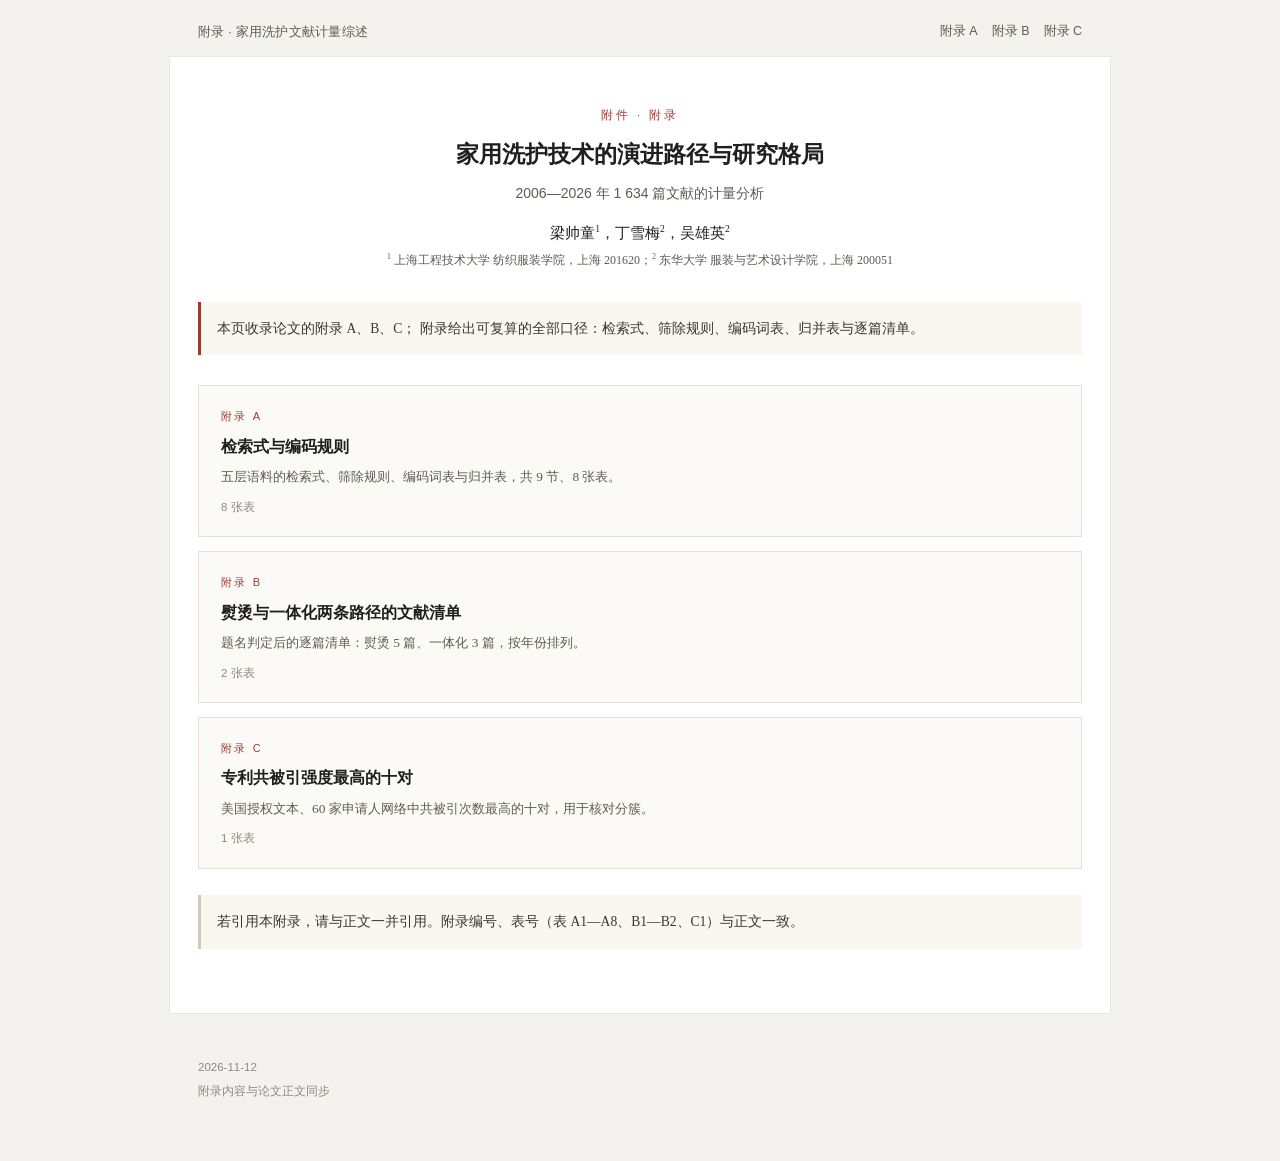
<file: index.html>
<!DOCTYPE html>
<html lang="zh-CN"><head><meta charset="utf-8">
<meta name="viewport" content="width=device-width, initial-scale=1">
<title>附录 · 家用洗护技术的演进路径与研究格局</title>
<meta name="description" content="论文附录：检索式与编码规则、逐篇清单、专利共被引前十对">
<link rel="stylesheet" href="appendix.css">
</head><body>
<header class="top">
  <a class="brand" href="index.html">附录 · 家用洗护文献计量综述</a>
  <nav class="pager"><a class="pg" href="appendix-a.html">附录 A</a><a class="pg" href="appendix-b.html">附录 B</a><a class="pg" href="appendix-c.html">附录 C</a></nav>
</header>
<main>
<p class="kicker">附件 · 附录</p>
<h1>家用洗护技术的演进路径与研究格局</h1>
<p class="sub">2006—2026 年 1 634 篇文献的计量分析</p>
<p class="authors">梁帅童<sup>1</sup>，丁雪梅<sup>2</sup>，吴雄英<sup>2</sup></p>
<p class="affil"><sup>1</sup> 上海工程技术大学 纺织服装学院，上海 201620；<sup>2</sup> 东华大学 服装与艺术设计学院，上海 200051</p>
<p class="lead">本页收录论文的附录 A、B、C；
附录给出可复算的全部口径：检索式、筛除规则、编码词表、归并表与逐篇清单。</p>
<div class="cards">
  <a class="card" href="appendix-a.html">
    <p class="card-tag">附录 A</p>
    <h2>检索式与编码规则</h2>
    <p class="card-d">五层语料的检索式、筛除规则、编码词表与归并表，共 9 节、8 张表。</p>
    <p class="card-m">8 张表</p>
  </a>
  <a class="card" href="appendix-b.html">
    <p class="card-tag">附录 B</p>
    <h2>熨烫与一体化两条路径的文献清单</h2>
    <p class="card-d">题名判定后的逐篇清单：熨烫 5 篇、一体化 3 篇，按年份排列。</p>
    <p class="card-m">2 张表</p>
  </a>
  <a class="card" href="appendix-c.html">
    <p class="card-tag">附录 C</p>
    <h2>专利共被引强度最高的十对</h2>
    <p class="card-d">美国授权文本、60 家申请人网络中共被引次数最高的十对，用于核对分簇。</p>
    <p class="card-m">1 张表</p>
  </a>
</div>
<p class="lead note-lead">若引用本附录，请与正文一并引用。附录编号、表号（表 A1—A8、B1—B2、C1）与正文一致。</p>
</main>
<footer>
  <p>2026-11-12</p>
  <p>附录内容与论文正文同步</p>
</footer>
</body></html>
</file>
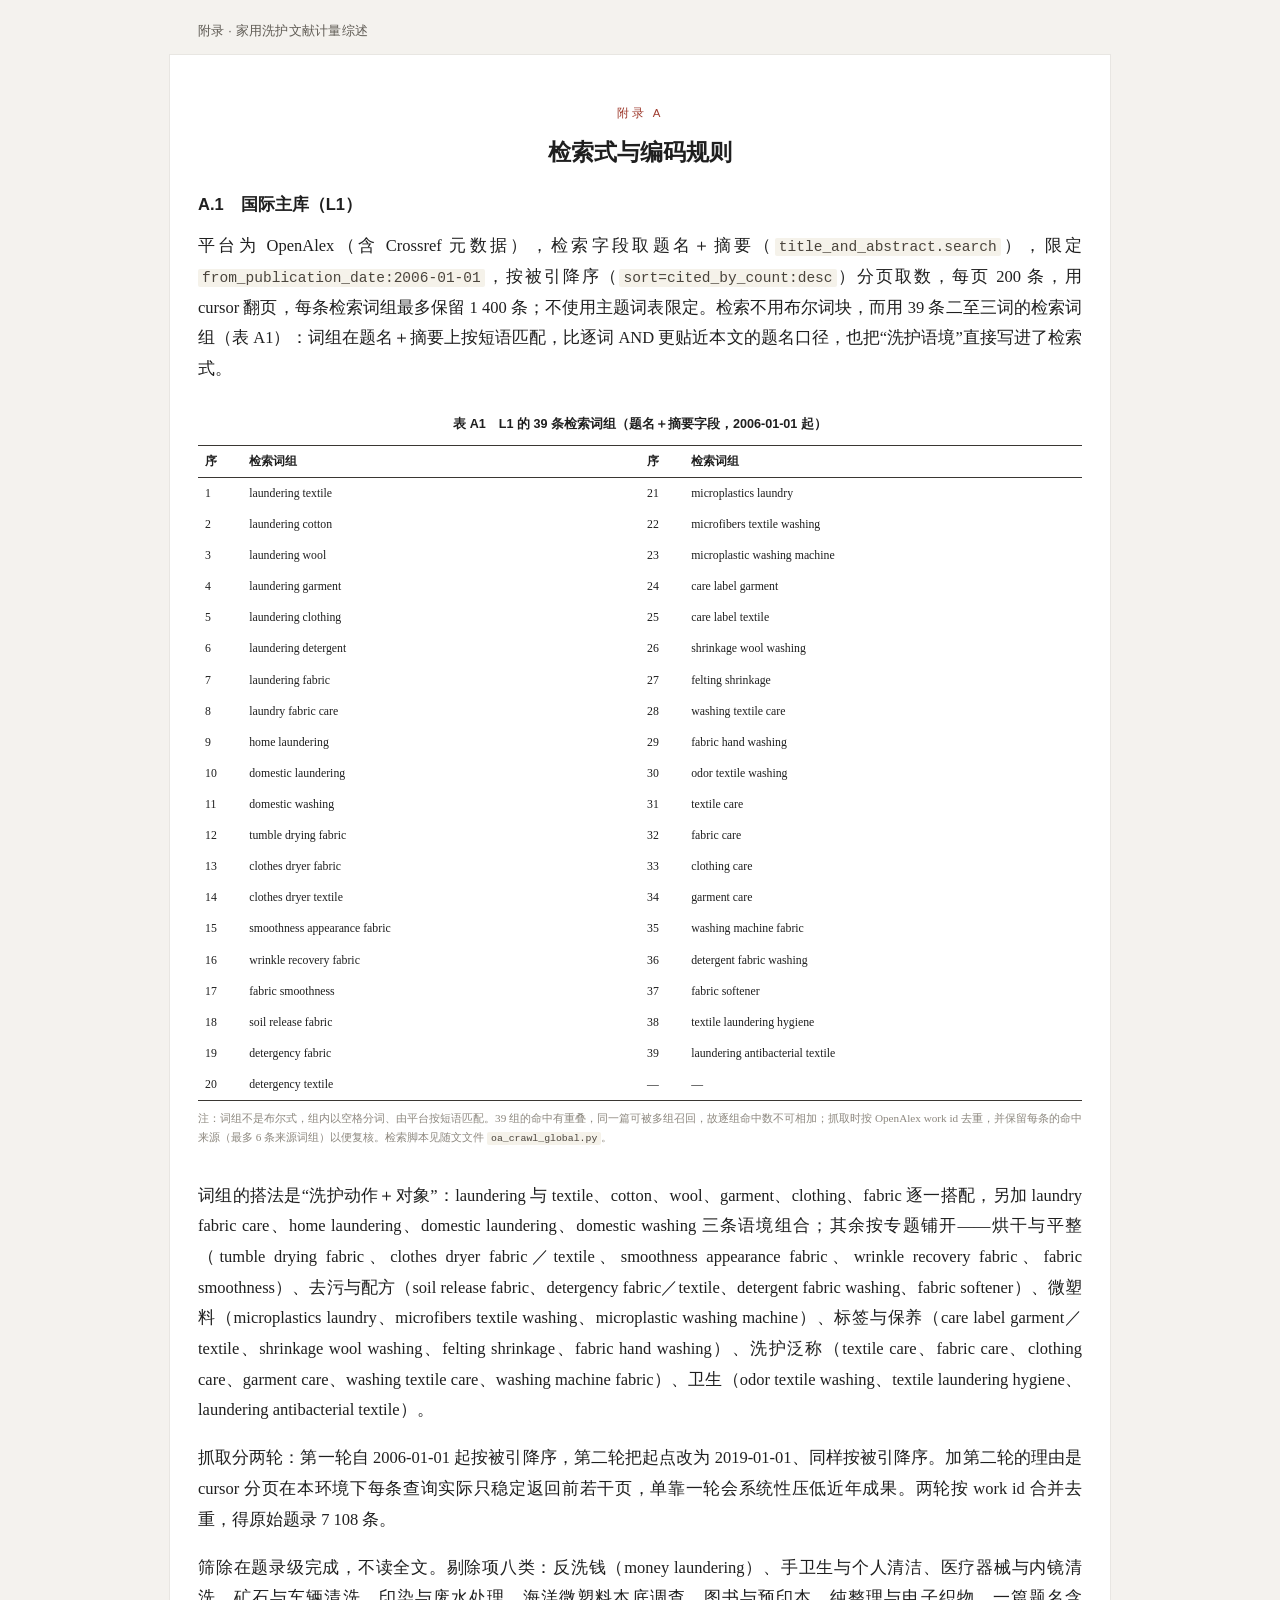
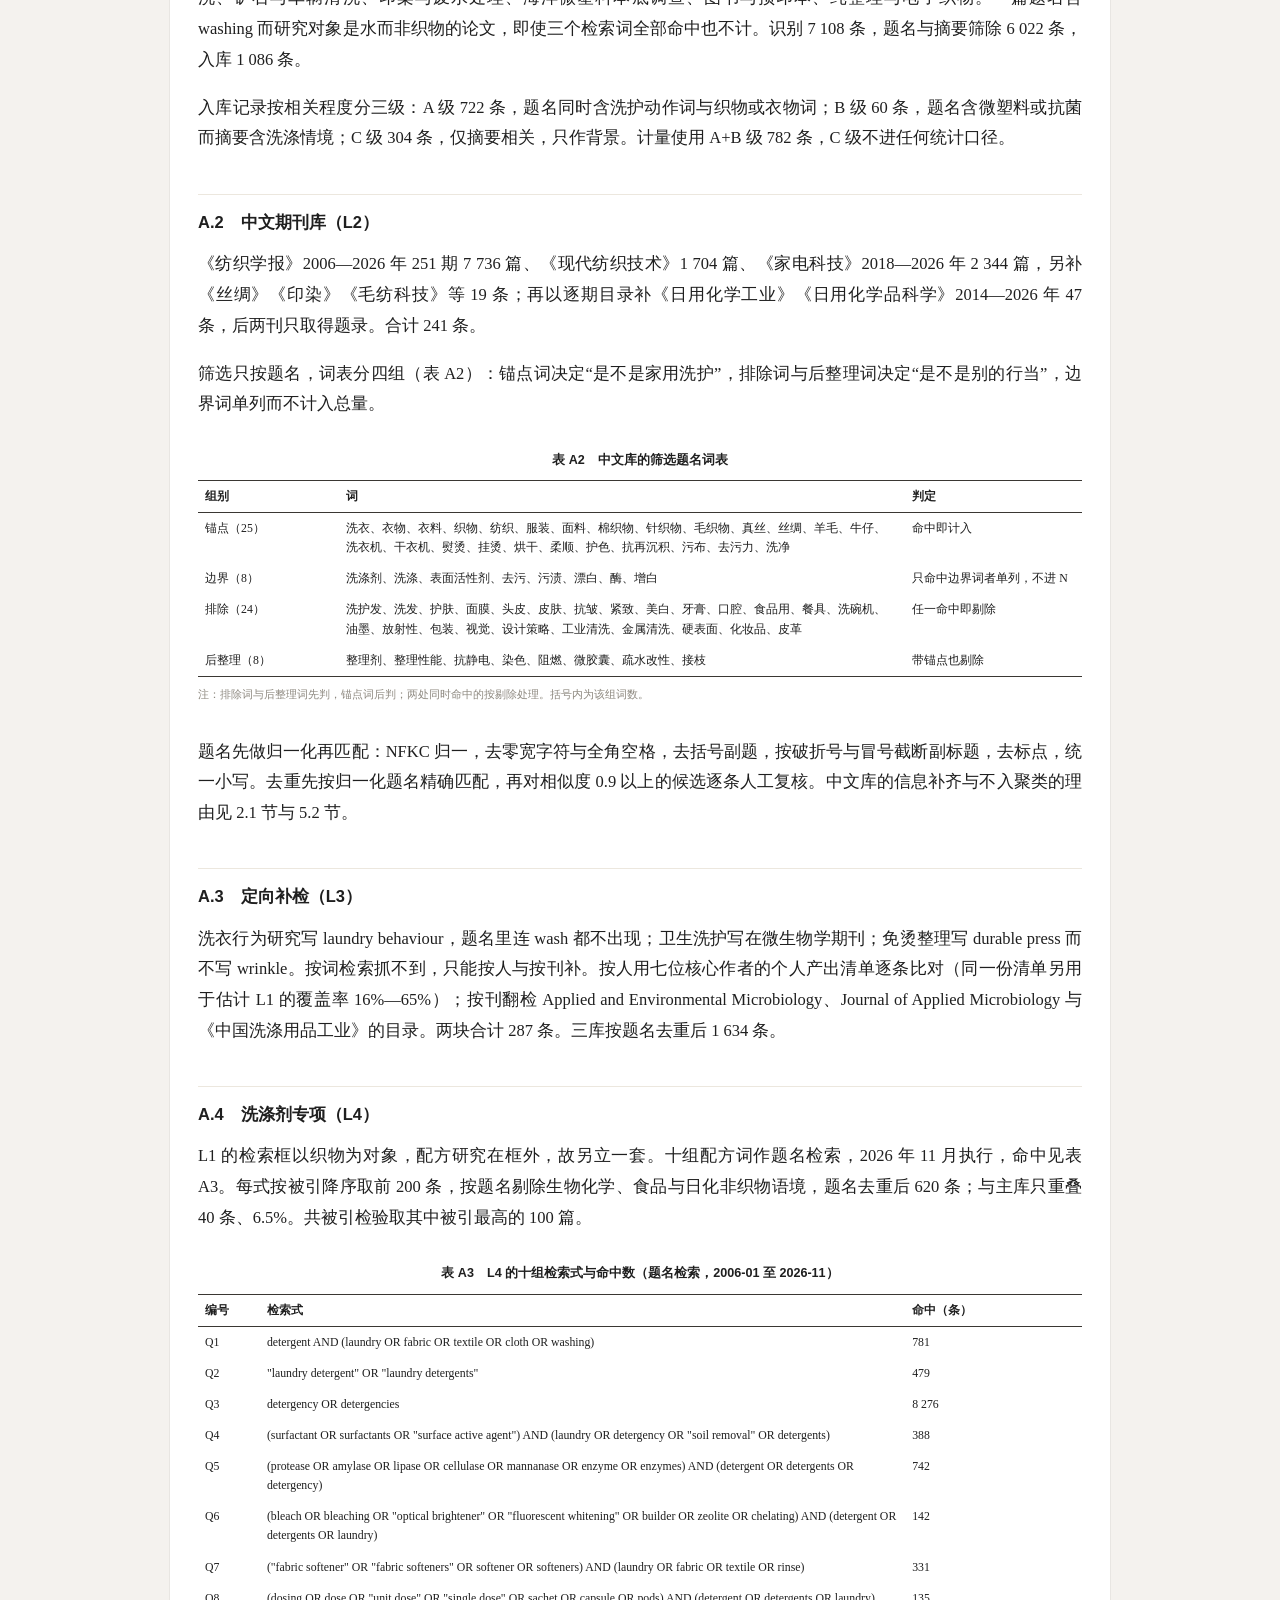
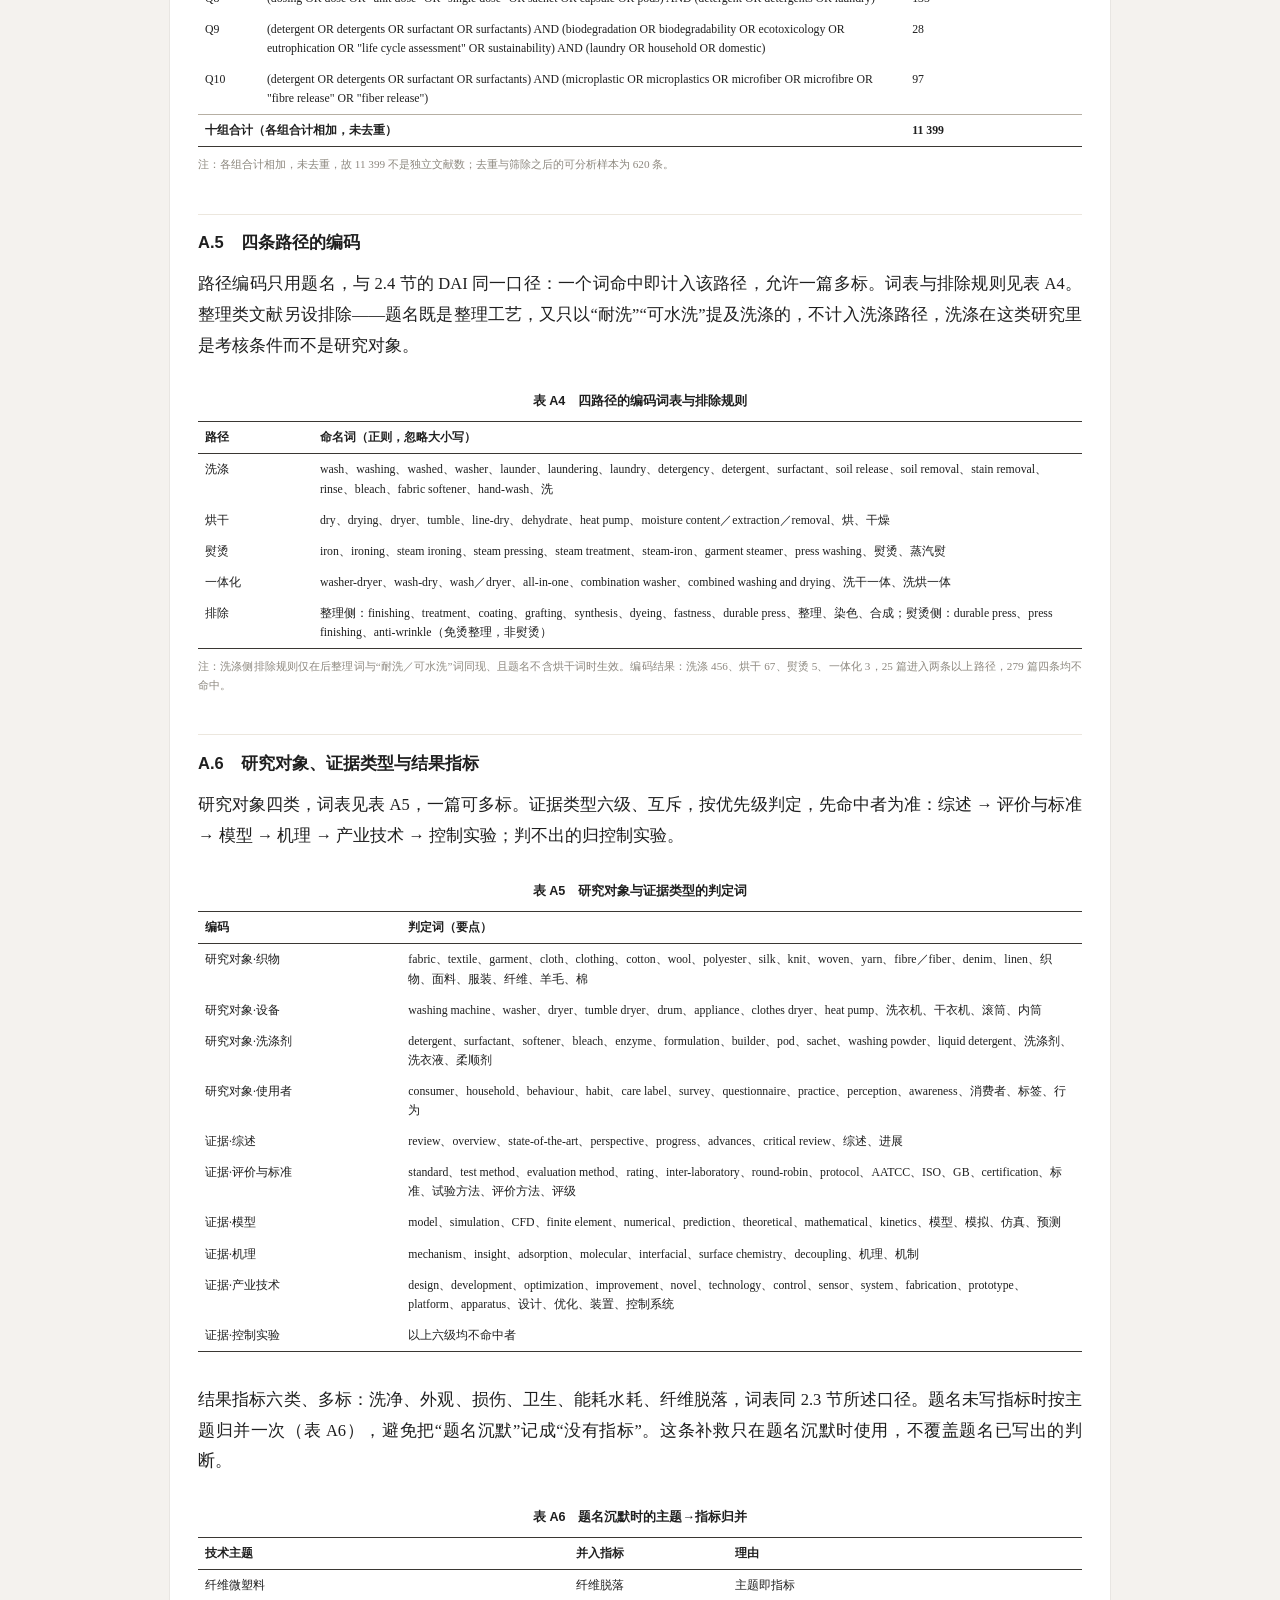
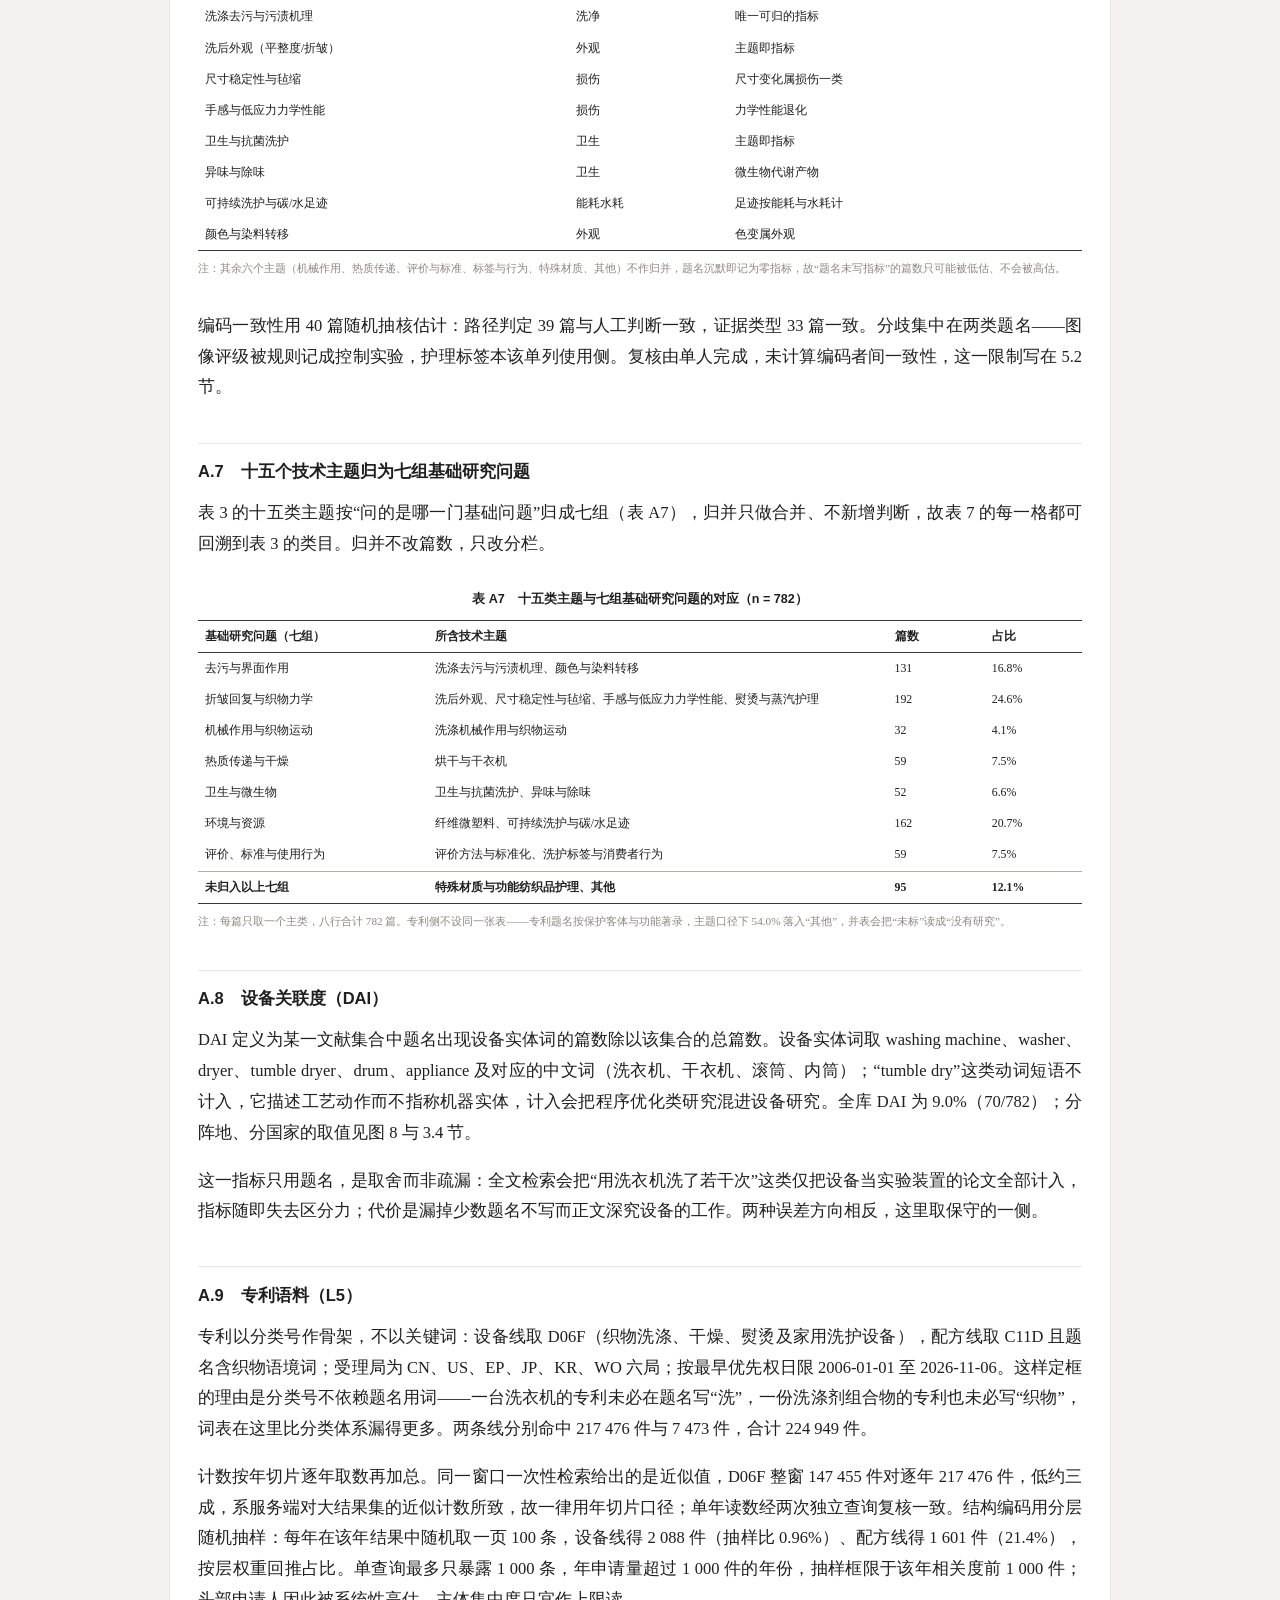
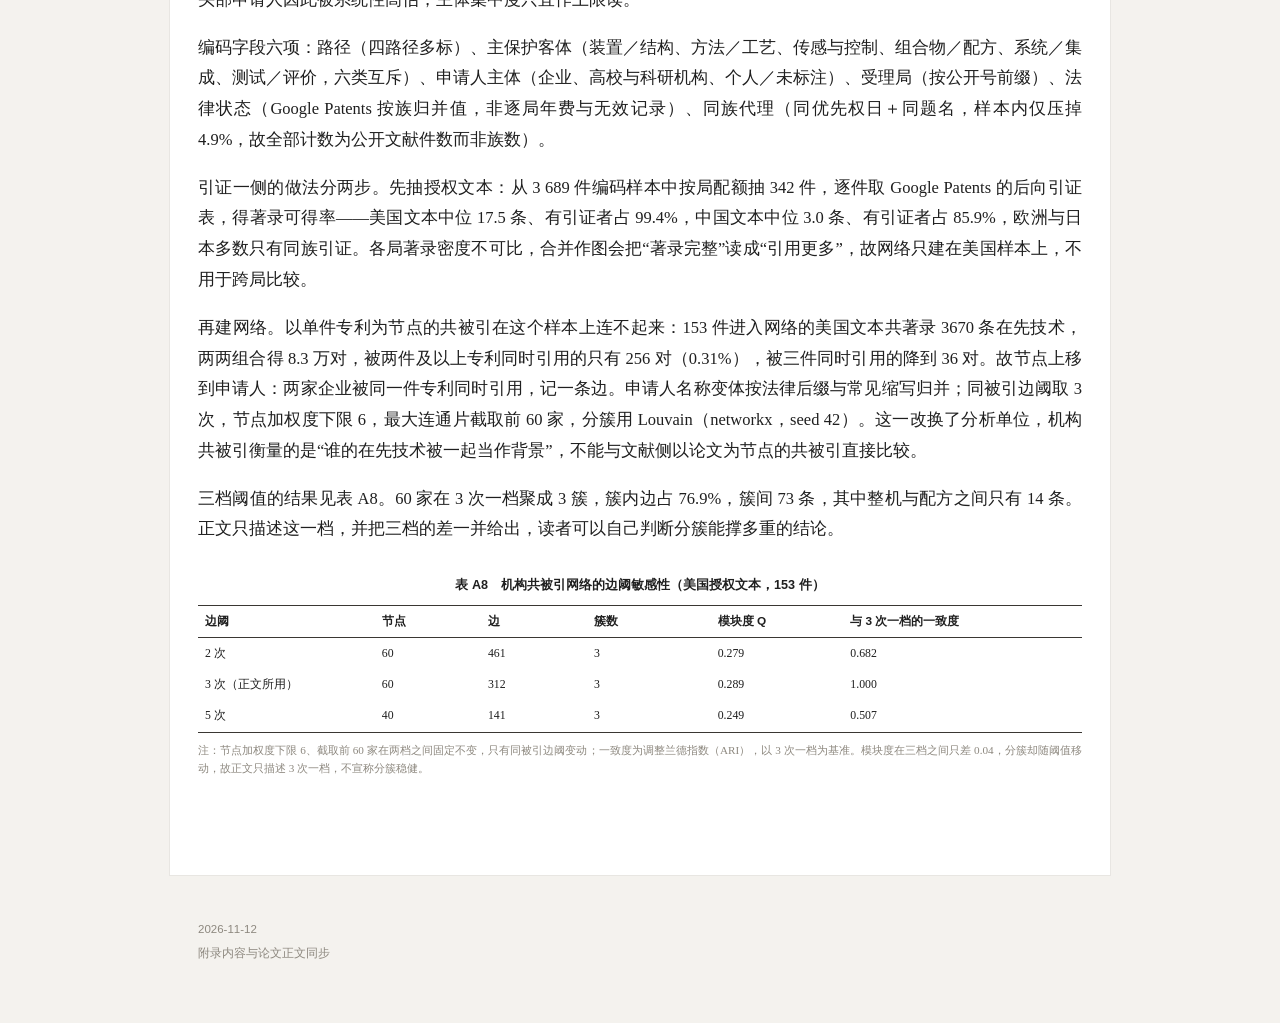
<file: appendix-a.html>
<!DOCTYPE html>
<html lang="zh-CN"><head><meta charset="utf-8">
<meta name="viewport" content="width=device-width, initial-scale=1">
<title>附录 A 检索式与编码规则 · 家用洗护文献计量综述</title>
<meta name="description" content="五层语料的检索式、筛除规则、编码词表与归并表，共 9 节、8 张表。">
<link rel="stylesheet" href="appendix.css">
</head><body>
<header class="top">
  <a class="brand" href="index.html">附录 · 家用洗护文献计量综述</a>
  <nav class="side"><p class="side-t">本页</p><ol><li><a href="#a1">A.1　国际主库（L1）</a></li><li><a href="#a2">A.2　中文期刊库（L2）</a></li><li><a href="#a3">A.3　定向补检（L3）</a></li><li><a href="#a4">A.4　洗涤剂专项（L4）</a></li><li><a href="#a5">A.5　四条路径的编码</a></li><li><a href="#a6">A.6　研究对象、证据类型与结果指标</a></li><li><a href="#a7">A.7　十五个技术主题归为七组基础研究问题</a></li><li><a href="#a8">A.8　设备关联度（DAI）</a></li><li><a href="#a9">A.9　专利语料（L5）</a></li></ol></nav>
</header>
<main>
<p class="kicker">附录 A</p>
<h1>检索式与编码规则</h1>

<h2 id="a1">A.1　国际主库（L1）</h2>

<p>平台为 OpenAlex（含 Crossref 元数据），检索字段取题名＋摘要（<code>title_and_abstract.search</code>），限定 <code>from_publication_date:2006-01-01</code>，按被引降序（<code>sort=cited_by_count:desc</code>）分页取数，每页 200 条，用 cursor 翻页，每条检索词组最多保留 1 400 条；不使用主题词表限定。检索不用布尔词块，而用 39 条二至三词的检索词组（表 A1）：词组在题名＋摘要上按短语匹配，比逐词 AND 更贴近本文的题名口径，也把“洗护语境”直接写进了检索式。</p>

<div class="tbl">
<p class="cap">表 A1　L1 的 39 条检索词组（题名＋摘要字段，2006-01-01 起）</p>
<table class="small fixed">
<colgroup><col style="width:5%"><col style="width:45%"><col style="width:5%"><col style="width:45%"></colgroup>
<thead><tr><th>序</th><th>检索词组</th><th>序</th><th>检索词组</th></tr></thead>
<tbody>
<tr><td>1</td><td>laundering textile</td><td>21</td><td>microplastics laundry</td></tr>
<tr><td>2</td><td>laundering cotton</td><td>22</td><td>microfibers textile washing</td></tr>
<tr><td>3</td><td>laundering wool</td><td>23</td><td>microplastic washing machine</td></tr>
<tr><td>4</td><td>laundering garment</td><td>24</td><td>care label garment</td></tr>
<tr><td>5</td><td>laundering clothing</td><td>25</td><td>care label textile</td></tr>
<tr><td>6</td><td>laundering detergent</td><td>26</td><td>shrinkage wool washing</td></tr>
<tr><td>7</td><td>laundering fabric</td><td>27</td><td>felting shrinkage</td></tr>
<tr><td>8</td><td>laundry fabric care</td><td>28</td><td>washing textile care</td></tr>
<tr><td>9</td><td>home laundering</td><td>29</td><td>fabric hand washing</td></tr>
<tr><td>10</td><td>domestic laundering</td><td>30</td><td>odor textile washing</td></tr>
<tr><td>11</td><td>domestic washing</td><td>31</td><td>textile care</td></tr>
<tr><td>12</td><td>tumble drying fabric</td><td>32</td><td>fabric care</td></tr>
<tr><td>13</td><td>clothes dryer fabric</td><td>33</td><td>clothing care</td></tr>
<tr><td>14</td><td>clothes dryer textile</td><td>34</td><td>garment care</td></tr>
<tr><td>15</td><td>smoothness appearance fabric</td><td>35</td><td>washing machine fabric</td></tr>
<tr><td>16</td><td>wrinkle recovery fabric</td><td>36</td><td>detergent fabric washing</td></tr>
<tr><td>17</td><td>fabric smoothness</td><td>37</td><td>fabric softener</td></tr>
<tr><td>18</td><td>soil release fabric</td><td>38</td><td>textile laundering hygiene</td></tr>
<tr><td>19</td><td>detergency fabric</td><td>39</td><td>laundering antibacterial textile</td></tr>
<tr><td>20</td><td>detergency textile</td><td>—</td><td>—</td></tr>
</tbody>
</table>
<p class="note">注：词组不是布尔式，组内以空格分词、由平台按短语匹配。39 组的命中有重叠，同一篇可被多组召回，故逐组命中数不可相加；抓取时按 OpenAlex work id 去重，并保留每条的命中来源（最多 6 条来源词组）以便复核。检索脚本见随文文件 <code>oa_crawl_global.py</code>。</p>
</div>

<p>词组的搭法是“洗护动作＋对象”：laundering 与 textile、cotton、wool、garment、clothing、fabric 逐一搭配，另加 laundry fabric care、home laundering、domestic laundering、domestic washing 三条语境组合；其余按专题铺开——烘干与平整（tumble drying fabric、clothes dryer fabric／textile、smoothness appearance fabric、wrinkle recovery fabric、fabric smoothness）、去污与配方（soil release fabric、detergency fabric／textile、detergent fabric washing、fabric softener）、微塑料（microplastics laundry、microfibers textile washing、microplastic washing machine）、标签与保养（care label garment／textile、shrinkage wool washing、felting shrinkage、fabric hand washing）、洗护泛称（textile care、fabric care、clothing care、garment care、washing textile care、washing machine fabric）、卫生（odor textile washing、textile laundering hygiene、laundering antibacterial textile）。</p>

<p>抓取分两轮：第一轮自 2006-01-01 起按被引降序，第二轮把起点改为 2019-01-01、同样按被引降序。加第二轮的理由是 cursor 分页在本环境下每条查询实际只稳定返回前若干页，单靠一轮会系统性压低近年成果。两轮按 work id 合并去重，得原始题录 7 108 条。</p>

<p>筛除在题录级完成，不读全文。剔除项八类：反洗钱（money laundering）、手卫生与个人清洁、医疗器械与内镜清洗、矿石与车辆清洗、印染与废水处理、海洋微塑料本底调查、图书与预印本、纯整理与电子织物。一篇题名含 washing 而研究对象是水而非织物的论文，即使三个检索词全部命中也不计。识别 7 108 条，题名与摘要筛除 6 022 条，入库 1 086 条。</p>

<p>入库记录按相关程度分三级：A 级 722 条，题名同时含洗护动作词与织物或衣物词；B 级 60 条，题名含微塑料或抗菌而摘要含洗涤情境；C 级 304 条，仅摘要相关，只作背景。计量使用 A+B 级 782 条，C 级不进任何统计口径。</p>

<h2 id="a2">A.2　中文期刊库（L2）</h2>

<p>《纺织学报》2006—2026 年 251 期 7 736 篇、《现代纺织技术》1 704 篇、《家电科技》2018—2026 年 2 344 篇，另补《丝绸》《印染》《毛纺科技》等 19 条；再以逐期目录补《日用化学工业》《日用化学品科学》2014—2026 年 47 条，后两刊只取得题录。合计 241 条。</p>

<p>筛选只按题名，词表分四组（表 A2）：锚点词决定“是不是家用洗护”，排除词与后整理词决定“是不是别的行当”，边界词单列而不计入总量。</p>

<div class="tbl">
<p class="cap">表 A2　中文库的筛选题名词表</p>
<table class="small fixed">
<colgroup><col style="width:16%"><col style="width:64%"><col style="width:20%"></colgroup>
<thead><tr><th>组别</th><th>词</th><th>判定</th></tr></thead>
<tbody>
<tr><td>锚点（25）</td><td>洗衣、衣物、衣料、织物、纺织、服装、面料、棉织物、针织物、毛织物、真丝、丝绸、羊毛、牛仔、洗衣机、干衣机、熨烫、挂烫、烘干、柔顺、护色、抗再沉积、污布、去污力、洗净</td><td>命中即计入</td></tr>
<tr><td>边界（8）</td><td>洗涤剂、洗涤、表面活性剂、去污、污渍、漂白、酶、增白</td><td>只命中边界词者单列，不进 N</td></tr>
<tr><td>排除（24）</td><td>洗护发、洗发、护肤、面膜、头皮、皮肤、抗皱、紧致、美白、牙膏、口腔、食品用、餐具、洗碗机、油墨、放射性、包装、视觉、设计策略、工业清洗、金属清洗、硬表面、化妆品、皮革</td><td>任一命中即剔除</td></tr>
<tr><td>后整理（8）</td><td>整理剂、整理性能、抗静电、染色、阻燃、微胶囊、疏水改性、接枝</td><td>带锚点也剔除</td></tr>
</tbody>
</table>
<p class="note">注：排除词与后整理词先判，锚点词后判；两处同时命中的按剔除处理。括号内为该组词数。</p>
</div>

<p>题名先做归一化再匹配：NFKC 归一，去零宽字符与全角空格，去括号副题，按破折号与冒号截断副标题，去标点，统一小写。去重先按归一化题名精确匹配，再对相似度 0.9 以上的候选逐条人工复核。中文库的信息补齐与不入聚类的理由见 2.1 节与 5.2 节。</p>

<h2 id="a3">A.3　定向补检（L3）</h2>

<p>洗衣行为研究写 laundry behaviour，题名里连 wash 都不出现；卫生洗护写在微生物学期刊；免烫整理写 durable press 而不写 wrinkle。按词检索抓不到，只能按人与按刊补。按人用七位核心作者的个人产出清单逐条比对（同一份清单另用于估计 L1 的覆盖率 16%—65%）；按刊翻检 Applied and Environmental Microbiology、Journal of Applied Microbiology 与《中国洗涤用品工业》的目录。两块合计 287 条。三库按题名去重后 1 634 条。</p>

<h2 id="a4">A.4　洗涤剂专项（L4）</h2>

<p>L1 的检索框以织物为对象，配方研究在框外，故另立一套。十组配方词作题名检索，2026 年 11 月执行，命中见表 A3。每式按被引降序取前 200 条，按题名剔除生物化学、食品与日化非织物语境，题名去重后 620 条；与主库只重叠 40 条、6.5%。共被引检验取其中被引最高的 100 篇。</p>

<div class="tbl">
<p class="cap">表 A3　L4 的十组检索式与命中数（题名检索，2006-01 至 2026-11）</p>
<table class="small fixed">
<colgroup><col style="width:7%"><col style="width:73%"><col style="width:20%"></colgroup>
<thead><tr><th>编号</th><th>检索式</th><th>命中（条）</th></tr></thead>
<tbody>
<tr><td>Q1</td><td>detergent AND (laundry OR fabric OR textile OR cloth OR washing)</td><td>781</td></tr>
<tr><td>Q2</td><td>"laundry detergent" OR "laundry detergents"</td><td>479</td></tr>
<tr><td>Q3</td><td>detergency OR detergencies</td><td>8 276</td></tr>
<tr><td>Q4</td><td>(surfactant OR surfactants OR "surface active agent") AND (laundry OR detergency OR "soil removal" OR detergents)</td><td>388</td></tr>
<tr><td>Q5</td><td>(protease OR amylase OR lipase OR cellulase OR mannanase OR enzyme OR enzymes) AND (detergent OR detergents OR detergency)</td><td>742</td></tr>
<tr><td>Q6</td><td>(bleach OR bleaching OR "optical brightener" OR "fluorescent whitening" OR builder OR zeolite OR chelating) AND (detergent OR detergents OR laundry)</td><td>142</td></tr>
<tr><td>Q7</td><td>("fabric softener" OR "fabric softeners" OR softener OR softeners) AND (laundry OR fabric OR textile OR rinse)</td><td>331</td></tr>
<tr><td>Q8</td><td>(dosing OR dose OR "unit dose" OR "single dose" OR sachet OR capsule OR pods) AND (detergent OR detergents OR laundry)</td><td>135</td></tr>
<tr><td>Q9</td><td>(detergent OR detergents OR surfactant OR surfactants) AND (biodegradation OR biodegradability OR ecotoxicology OR eutrophication OR "life cycle assessment" OR sustainability) AND (laundry OR household OR domestic)</td><td>28</td></tr>
<tr><td>Q10</td><td>(detergent OR detergents OR surfactant OR surfactants) AND (microplastic OR microplastics OR microfiber OR microfibre OR "fibre release" OR "fiber release")</td><td>97</td></tr>
<tr class="sum"><td colspan="2">十组合计（各组合计相加，未去重）</td><td>11 399</td></tr>
</tbody>
</table>
<p class="note">注：各组合计相加，未去重，故 11 399 不是独立文献数；去重与筛除之后的可分析样本为 620 条。</p>
</div>

<h2 id="a5">A.5　四条路径的编码</h2>

<p>路径编码只用题名，与 2.4 节的 DAI 同一口径：一个词命中即计入该路径，允许一篇多标。词表与排除规则见表 A4。整理类文献另设排除——题名既是整理工艺，又只以“耐洗”“可水洗”提及洗涤的，不计入洗涤路径，洗涤在这类研究里是考核条件而不是研究对象。</p>

<div class="tbl">
<p class="cap">表 A4　四路径的编码词表与排除规则</p>
<table class="small fixed">
<colgroup><col style="width:13%"><col style="width:87%"></colgroup>
<thead><tr><th>路径</th><th>命名词（正则，忽略大小写）</th></tr></thead>
<tbody>
<tr><td>洗涤</td><td>wash、washing、washed、washer、launder、laundering、laundry、detergency、detergent、surfactant、soil release、soil removal、stain removal、rinse、bleach、fabric softener、hand-wash、洗</td></tr>
<tr><td>烘干</td><td>dry、drying、dryer、tumble、line-dry、dehydrate、heat pump、moisture content／extraction／removal、烘、干燥</td></tr>
<tr><td>熨烫</td><td>iron、ironing、steam ironing、steam pressing、steam treatment、steam-iron、garment steamer、press washing、熨烫、蒸汽熨</td></tr>
<tr><td>一体化</td><td>washer-dryer、wash-dry、wash／dryer、all-in-one、combination washer、combined washing and drying、洗干一体、洗烘一体</td></tr>
<tr><td>排除</td><td>整理侧：finishing、treatment、coating、grafting、synthesis、dyeing、fastness、durable press、整理、染色、合成；熨烫侧：durable press、press finishing、anti-wrinkle（免烫整理，非熨烫）</td></tr>
</tbody>
</table>
<p class="note">注：洗涤侧排除规则仅在后整理词与“耐洗／可水洗”词同现、且题名不含烘干词时生效。编码结果：洗涤 456、烘干 67、熨烫 5、一体化 3，25 篇进入两条以上路径，279 篇四条均不命中。</p>
</div>

<h2 id="a6">A.6　研究对象、证据类型与结果指标</h2>

<p>研究对象四类，词表见表 A5，一篇可多标。证据类型六级、互斥，按优先级判定，先命中者为准：综述 → 评价与标准 → 模型 → 机理 → 产业技术 → 控制实验；判不出的归控制实验。</p>

<div class="tbl">
<p class="cap">表 A5　研究对象与证据类型的判定词</p>
<table class="small fixed">
<colgroup><col style="width:23%"><col style="width:77%"></colgroup>
<thead><tr><th>编码</th><th>判定词（要点）</th></tr></thead>
<tbody>
<tr><td>研究对象·织物</td><td>fabric、textile、garment、cloth、clothing、cotton、wool、polyester、silk、knit、woven、yarn、fibre／fiber、denim、linen、织物、面料、服装、纤维、羊毛、棉</td></tr>
<tr><td>研究对象·设备</td><td>washing machine、washer、dryer、tumble dryer、drum、appliance、clothes dryer、heat pump、洗衣机、干衣机、滚筒、内筒</td></tr>
<tr><td>研究对象·洗涤剂</td><td>detergent、surfactant、softener、bleach、enzyme、formulation、builder、pod、sachet、washing powder、liquid detergent、洗涤剂、洗衣液、柔顺剂</td></tr>
<tr><td>研究对象·使用者</td><td>consumer、household、behaviour、habit、care label、survey、questionnaire、practice、perception、awareness、消费者、标签、行为</td></tr>
<tr><td>证据·综述</td><td>review、overview、state-of-the-art、perspective、progress、advances、critical review、综述、进展</td></tr>
<tr><td>证据·评价与标准</td><td>standard、test method、evaluation method、rating、inter-laboratory、round-robin、protocol、AATCC、ISO、GB、certification、标准、试验方法、评价方法、评级</td></tr>
<tr><td>证据·模型</td><td>model、simulation、CFD、finite element、numerical、prediction、theoretical、mathematical、kinetics、模型、模拟、仿真、预测</td></tr>
<tr><td>证据·机理</td><td>mechanism、insight、adsorption、molecular、interfacial、surface chemistry、decoupling、机理、机制</td></tr>
<tr><td>证据·产业技术</td><td>design、development、optimization、improvement、novel、technology、control、sensor、system、fabrication、prototype、platform、apparatus、设计、优化、装置、控制系统</td></tr>
<tr><td>证据·控制实验</td><td>以上六级均不命中者</td></tr>
</tbody>
</table>
</div>

<p>结果指标六类、多标：洗净、外观、损伤、卫生、能耗水耗、纤维脱落，词表同 2.3 节所述口径。题名未写指标时按主题归并一次（表 A6），避免把“题名沉默”记成“没有指标”。这条补救只在题名沉默时使用，不覆盖题名已写出的判断。</p>

<div class="tbl">
<p class="cap">表 A6　题名沉默时的主题→指标归并</p>
<table class="small fixed">
<colgroup><col style="width:42%"><col style="width:18%"><col style="width:40%"></colgroup>
<thead><tr><th>技术主题</th><th>并入指标</th><th>理由</th></tr></thead>
<tbody>
<tr><td>纤维微塑料</td><td>纤维脱落</td><td>主题即指标</td></tr>
<tr><td>洗涤去污与污渍机理</td><td>洗净</td><td>唯一可归的指标</td></tr>
<tr><td>洗后外观（平整度/折皱）</td><td>外观</td><td>主题即指标</td></tr>
<tr><td>尺寸稳定性与毡缩</td><td>损伤</td><td>尺寸变化属损伤一类</td></tr>
<tr><td>手感与低应力力学性能</td><td>损伤</td><td>力学性能退化</td></tr>
<tr><td>卫生与抗菌洗护</td><td>卫生</td><td>主题即指标</td></tr>
<tr><td>异味与除味</td><td>卫生</td><td>微生物代谢产物</td></tr>
<tr><td>可持续洗护与碳/水足迹</td><td>能耗水耗</td><td>足迹按能耗与水耗计</td></tr>
<tr><td>颜色与染料转移</td><td>外观</td><td>色变属外观</td></tr>
</tbody>
</table>
<p class="note">注：其余六个主题（机械作用、热质传递、评价与标准、标签与行为、特殊材质、其他）不作归并，题名沉默即记为零指标，故“题名未写指标”的篇数只可能被低估、不会被高估。</p>
</div>

<p>编码一致性用 40 篇随机抽核估计：路径判定 39 篇与人工判断一致，证据类型 33 篇一致。分歧集中在两类题名——图像评级被规则记成控制实验，护理标签本该单列使用侧。复核由单人完成，未计算编码者间一致性，这一限制写在 5.2 节。</p>

<h2 id="a7">A.7　十五个技术主题归为七组基础研究问题</h2>

<p>表 3 的十五类主题按“问的是哪一门基础问题”归成七组（表 A7），归并只做合并、不新增判断，故表 7 的每一格都可回溯到表 3 的类目。归并不改篇数，只改分栏。</p>

<div class="tbl">
<p class="cap">表 A7　十五类主题与七组基础研究问题的对应（n = 782）</p>
<table class="small fixed">
<colgroup><col style="width:26%"><col style="width:52%"><col style="width:11%"><col style="width:11%"></colgroup>
<thead><tr><th>基础研究问题（七组）</th><th>所含技术主题</th><th>篇数</th><th>占比</th></tr></thead>
<tbody>
<tr><td>去污与界面作用</td><td>洗涤去污与污渍机理、颜色与染料转移</td><td>131</td><td>16.8%</td></tr>
<tr><td>折皱回复与织物力学</td><td>洗后外观、尺寸稳定性与毡缩、手感与低应力力学性能、熨烫与蒸汽护理</td><td>192</td><td>24.6%</td></tr>
<tr><td>机械作用与织物运动</td><td>洗涤机械作用与织物运动</td><td>32</td><td>4.1%</td></tr>
<tr><td>热质传递与干燥</td><td>烘干与干衣机</td><td>59</td><td>7.5%</td></tr>
<tr><td>卫生与微生物</td><td>卫生与抗菌洗护、异味与除味</td><td>52</td><td>6.6%</td></tr>
<tr><td>环境与资源</td><td>纤维微塑料、可持续洗护与碳/水足迹</td><td>162</td><td>20.7%</td></tr>
<tr><td>评价、标准与使用行为</td><td>评价方法与标准化、洗护标签与消费者行为</td><td>59</td><td>7.5%</td></tr>
<tr class="sum"><td>未归入以上七组</td><td>特殊材质与功能纺织品护理、其他</td><td>95</td><td>12.1%</td></tr>
</tbody>
</table>
<p class="note">注：每篇只取一个主类，八行合计 782 篇。专利侧不设同一张表——专利题名按保护客体与功能著录，主题口径下 54.0% 落入“其他”，并表会把“未标”读成“没有研究”。</p>
</div>

<h2 id="a8">A.8　设备关联度（DAI）</h2>

<p>DAI 定义为某一文献集合中题名出现设备实体词的篇数除以该集合的总篇数。设备实体词取 washing machine、washer、dryer、tumble dryer、drum、appliance 及对应的中文词（洗衣机、干衣机、滚筒、内筒）；“tumble dry”这类动词短语不计入，它描述工艺动作而不指称机器实体，计入会把程序优化类研究混进设备研究。全库 DAI 为 9.0%（70/782）；分阵地、分国家的取值见图 8 与 3.4 节。</p>

<p>这一指标只用题名，是取舍而非疏漏：全文检索会把“用洗衣机洗了若干次”这类仅把设备当实验装置的论文全部计入，指标随即失去区分力；代价是漏掉少数题名不写而正文深究设备的工作。两种误差方向相反，这里取保守的一侧。</p>


<h2 id="a9">A.9　专利语料（L5）</h2>

<p>专利以分类号作骨架，不以关键词：设备线取 D06F（织物洗涤、干燥、熨烫及家用洗护设备），配方线取 C11D 且题名含织物语境词；受理局为 CN、US、EP、JP、KR、WO 六局；按最早优先权日限 2006-01-01 至 2026-11-06。这样定框的理由是分类号不依赖题名用词——一台洗衣机的专利未必在题名写“洗”，一份洗涤剂组合物的专利也未必写“织物”，词表在这里比分类体系漏得更多。两条线分别命中 217 476 件与 7 473 件，合计 224 949 件。</p>

<p>计数按年切片逐年取数再加总。同一窗口一次性检索给出的是近似值，D06F 整窗 147 455 件对逐年 217 476 件，低约三成，系服务端对大结果集的近似计数所致，故一律用年切片口径；单年读数经两次独立查询复核一致。结构编码用分层随机抽样：每年在该年结果中随机取一页 100 条，设备线得 2 088 件（抽样比 0.96%）、配方线得 1 601 件（21.4%），按层权重回推占比。单查询最多只暴露 1 000 条，年申请量超过 1 000 件的年份，抽样框限于该年相关度前 1 000 件；头部申请人因此被系统性高估，主体集中度只宜作上限读。</p>

<p>编码字段六项：路径（四路径多标）、主保护客体（装置／结构、方法／工艺、传感与控制、组合物／配方、系统／集成、测试／评价，六类互斥）、申请人主体（企业、高校与科研机构、个人／未标注）、受理局（按公开号前缀）、法律状态（Google Patents 按族归并值，非逐局年费与无效记录）、同族代理（同优先权日＋同题名，样本内仅压掉 4.9%，故全部计数为公开文献件数而非族数）。</p>
<p>引证一侧的做法分两步。先抽授权文本：从 3 689 件编码样本中按局配额抽 342 件，逐件取 Google Patents 的后向引证表，得著录可得率——美国文本中位 17.5 条、有引证者占 99.4%，中国文本中位 3.0 条、有引证者占 85.9%，欧洲与日本多数只有同族引证。各局著录密度不可比，合并作图会把“著录完整”读成“引用更多”，故网络只建在美国样本上，不用于跨局比较。</p><p>再建网络。以单件专利为节点的共被引在这个样本上连不起来：153 件进入网络的美国文本共著录 3670 条在先技术，两两组合得 8.3 万对，被两件及以上专利同时引用的只有 256 对（0.31%），被三件同时引用的降到 36 对。故节点上移到申请人：两家企业被同一件专利同时引用，记一条边。申请人名称变体按法律后缀与常见缩写归并；同被引边阈取 3 次，节点加权度下限 6，最大连通片截取前 60 家，分簇用 Louvain（networkx，seed 42）。这一改换了分析单位，机构共被引衡量的是“谁的在先技术被一起当作背景”，不能与文献侧以论文为节点的共被引直接比较。</p><p>三档阈值的结果见表 A8。60 家在 3 次一档聚成 3 簇，簇内边占 76.9%，簇间 73 条，其中整机与配方之间只有 14 条。正文只描述这一档，并把三档的差一并给出，读者可以自己判断分簇能撑多重的结论。</p>

<div class="tbl">
<p class="cap">表 A8　机构共被引网络的边阈敏感性（美国授权文本，153 件）</p>
<table class="small fixed">
<colgroup><col style="width:20%"><col style="width:12%"><col style="width:12%"><col style="width:14%"><col style="width:15%"><col style="width:27%"></colgroup>
<thead><tr><th>边阈</th><th>节点</th><th>边</th><th>簇数</th><th>模块度 Q</th><th>与 3 次一档的一致度</th></tr></thead>
<tbody>
<tr><td>2 次</td><td>60</td><td>461</td><td>3</td><td>0.279</td><td>0.682</td></tr>
<tr><td>3 次（正文所用）</td><td>60</td><td>312</td><td>3</td><td>0.289</td><td>1.000</td></tr>
<tr><td>5 次</td><td>40</td><td>141</td><td>3</td><td>0.249</td><td>0.507</td></tr>
</tbody>
</table>
<p class="note">注：节点加权度下限 6、截取前 60 家在两档之间固定不变，只有同被引边阈变动；一致度为调整兰德指数（ARI），以 3 次一档为基准。模块度在三档之间只差 0.04，分簇却随阈值移动，故正文只描述 3 次一档，不宣称分簇稳健。</p>
</div>


</main>
<footer>
  <p>2026-11-12</p>
  <p>附录内容与论文正文同步</p>
</footer>
</body></html>
</file>
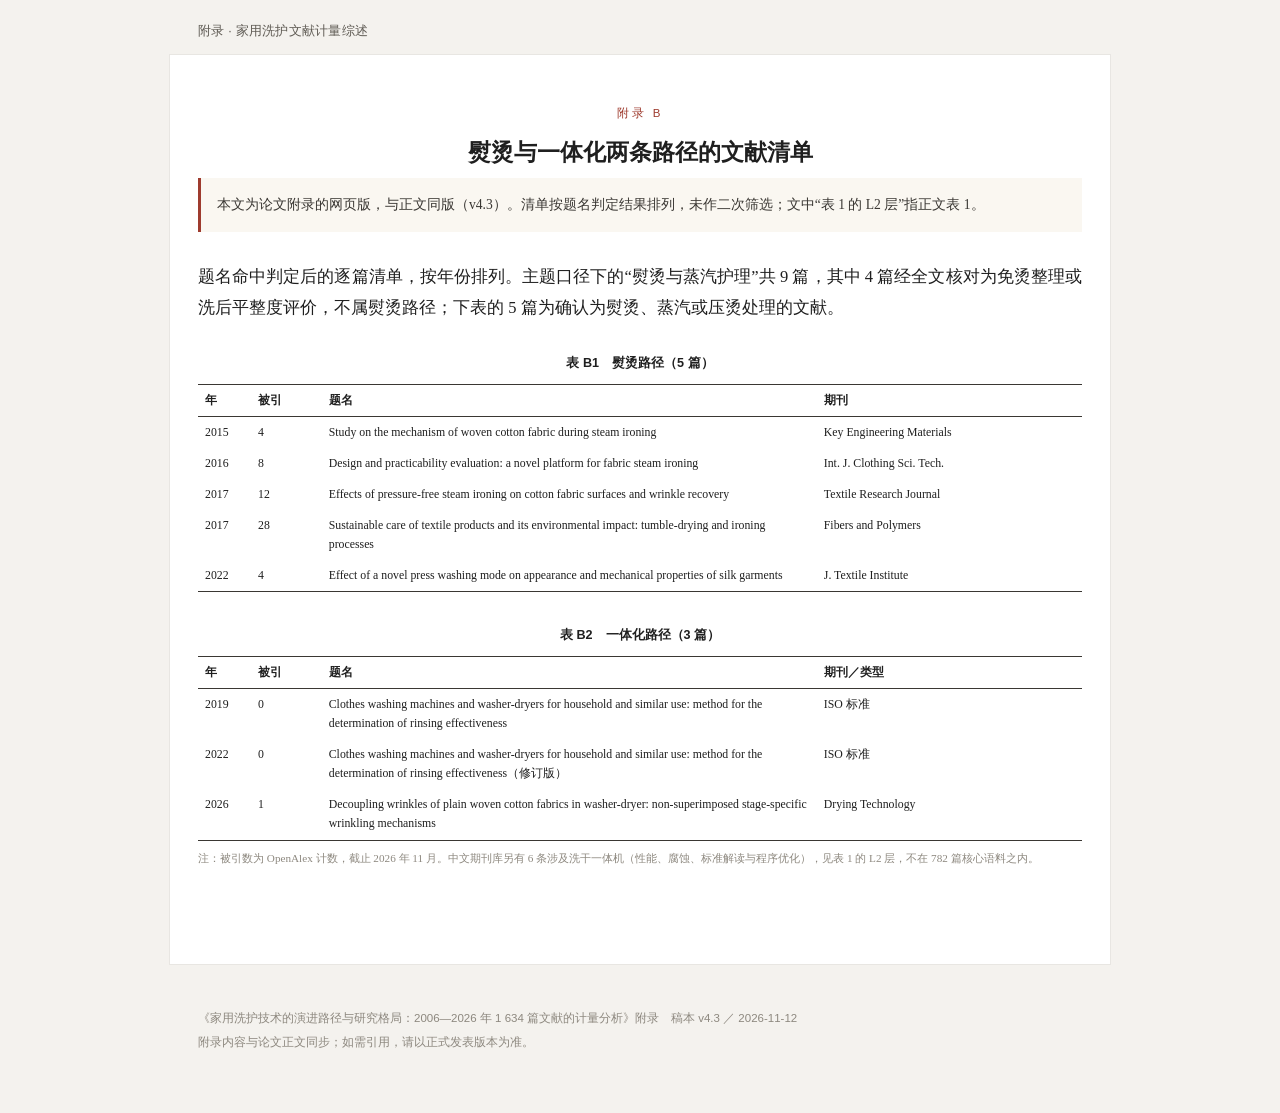
<file: appendix-b.html>
<!DOCTYPE html>
<html lang="zh-CN"><head><meta charset="utf-8">
<meta name="viewport" content="width=device-width, initial-scale=1">
<title>附录 B 熨烫与一体化两条路径的文献清单 · 家用洗护文献计量综述</title>
<meta name="description" content="题名判定后的逐篇清单：熨烫 5 篇、一体化 3 篇，按年份排列。">
<link rel="stylesheet" href="appendix.css">
</head><body>
<header class="top">
  <a class="brand" href="index.html">附录 · 家用洗护文献计量综述</a>
  
</header>
<main>
<p class="kicker">附录 B</p>
<h1>熨烫与一体化两条路径的文献清单</h1>
<p class="lead">本文为论文附录的网页版，与正文同版（v4.3）。清单按题名判定结果排列，未作二次筛选；文中“表 1 的 L2 层”指正文表 1。</p>
<p class="note">题名命中判定后的逐篇清单，按年份排列。主题口径下的“熨烫与蒸汽护理”共 9 篇，其中 4 篇经全文核对为免烫整理或洗后平整度评价，不属熨烫路径；下表的 5 篇为确认为熨烫、蒸汽或压烫处理的文献。</p>

<div class="tbl">
<p class="cap">表 B1　熨烫路径（5 篇）</p>
<table class="small fixed">
<colgroup><col style="width:6%"><col style="width:8%"><col style="width:56%"><col style="width:30%"></colgroup>
<thead><tr><th>年</th><th>被引</th><th>题名</th><th>期刊</th></tr></thead>
<tbody>
<tr><td>2015</td><td>4</td><td>Study on the mechanism of woven cotton fabric during steam ironing</td><td>Key Engineering Materials</td></tr>
<tr><td>2016</td><td>8</td><td>Design and practicability evaluation: a novel platform for fabric steam ironing</td><td>Int. J. Clothing Sci. Tech.</td></tr>
<tr><td>2017</td><td>12</td><td>Effects of pressure-free steam ironing on cotton fabric surfaces and wrinkle recovery</td><td>Textile Research Journal</td></tr>
<tr><td>2017</td><td>28</td><td>Sustainable care of textile products and its environmental impact: tumble-drying and ironing processes</td><td>Fibers and Polymers</td></tr>
<tr><td>2022</td><td>4</td><td>Effect of a novel press washing mode on appearance and mechanical properties of silk garments</td><td>J. Textile Institute</td></tr>
</tbody>
</table>
</div>

<div class="tbl">
<p class="cap">表 B2　一体化路径（3 篇）</p>
<table class="small fixed">
<colgroup><col style="width:6%"><col style="width:8%"><col style="width:56%"><col style="width:30%"></colgroup>
<thead><tr><th>年</th><th>被引</th><th>题名</th><th>期刊／类型</th></tr></thead>
<tbody>
<tr><td>2019</td><td>0</td><td>Clothes washing machines and washer-dryers for household and similar use: method for the determination of rinsing effectiveness</td><td>ISO 标准</td></tr>
<tr><td>2022</td><td>0</td><td>Clothes washing machines and washer-dryers for household and similar use: method for the determination of rinsing effectiveness（修订版）</td><td>ISO 标准</td></tr>
<tr><td>2026</td><td>1</td><td>Decoupling wrinkles of plain woven cotton fabrics in washer-dryer: non-superimposed stage-specific wrinkling mechanisms</td><td>Drying Technology</td></tr>
</tbody>
</table>
<p class="note">注：被引数为 OpenAlex 计数，截止 2026 年 11 月。中文期刊库另有 6 条涉及洗干一体机（性能、腐蚀、标准解读与程序优化），见表 1 的 L2 层，不在 782 篇核心语料之内。</p>
</div>


</main>
<footer>
  <p>《家用洗护技术的演进路径与研究格局：2006—2026 年 1 634 篇文献的计量分析》附录　稿本 v4.3 ／ 2026-11-12</p>
  <p>附录内容与论文正文同步；如需引用，请以正式发表版本为准。</p>
</footer>
</body></html>
</file>
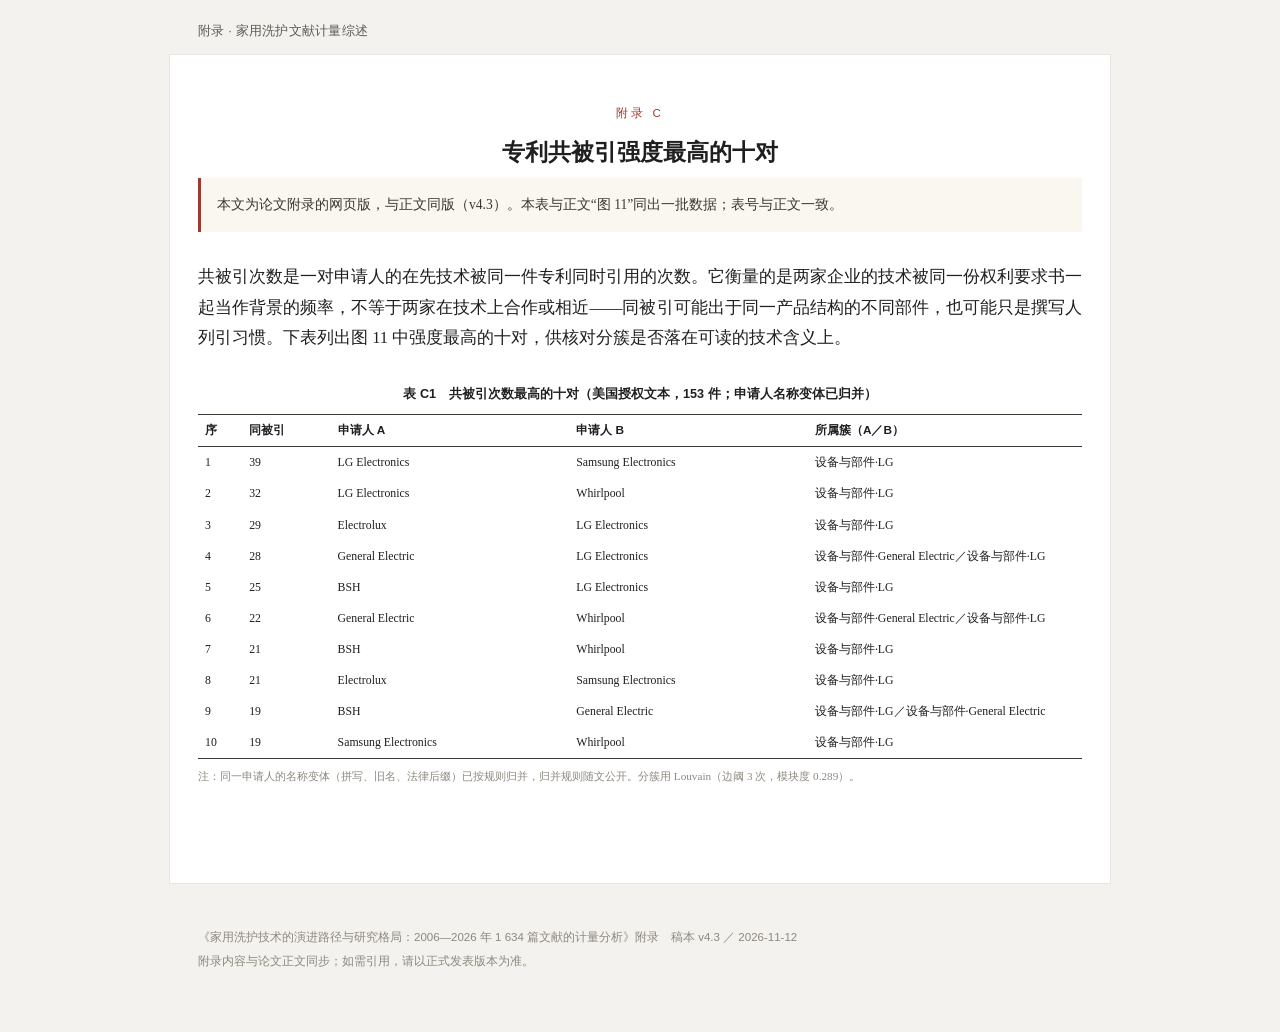
<file: appendix-c.html>
<!DOCTYPE html>
<html lang="zh-CN"><head><meta charset="utf-8">
<meta name="viewport" content="width=device-width, initial-scale=1">
<title>附录 C 专利共被引强度最高的十对 · 家用洗护文献计量综述</title>
<meta name="description" content="美国授权文本、60 家申请人网络中共被引次数最高的十对，用于核对分簇。">
<link rel="stylesheet" href="appendix.css">
</head><body>
<header class="top">
  <a class="brand" href="index.html">附录 · 家用洗护文献计量综述</a>
  
</header>
<main>
<p class="kicker">附录 C</p>
<h1>专利共被引强度最高的十对</h1>
<p class="lead">本文为论文附录的网页版，与正文同版（v4.3）。本表与正文“图 11”同出一批数据；表号与正文一致。</p>
<p>共被引次数是一对申请人的在先技术被同一件专利同时引用的次数。它衡量的是两家企业的技术被同一份权利要求书一起当作背景的频率，不等于两家在技术上合作或相近——同被引可能出于同一产品结构的不同部件，也可能只是撰写人列引习惯。下表列出图 11 中强度最高的十对，供核对分簇是否落在可读的技术含义上。</p>

<div class="tbl">
<p class="cap">表 C1　共被引次数最高的十对（美国授权文本，153 件；申请人名称变体已归并）</p>
<table class="small fixed">
<colgroup><col style="width:5%"><col style="width:10%"><col style="width:27%"><col style="width:27%"><col style="width:31%"></colgroup>
<thead><tr><th>序</th><th>同被引</th><th>申请人 A</th><th>申请人 B</th><th>所属簇（A／B）</th></tr></thead>
<tbody>
<tr><td>1</td><td>39</td><td>LG Electronics</td><td>Samsung Electronics</td><td>设备与部件·LG</td></tr>
<tr><td>2</td><td>32</td><td>LG Electronics</td><td>Whirlpool</td><td>设备与部件·LG</td></tr>
<tr><td>3</td><td>29</td><td>Electrolux</td><td>LG Electronics</td><td>设备与部件·LG</td></tr>
<tr><td>4</td><td>28</td><td>General Electric</td><td>LG Electronics</td><td>设备与部件·General Electric／设备与部件·LG</td></tr>
<tr><td>5</td><td>25</td><td>BSH</td><td>LG Electronics</td><td>设备与部件·LG</td></tr>
<tr><td>6</td><td>22</td><td>General Electric</td><td>Whirlpool</td><td>设备与部件·General Electric／设备与部件·LG</td></tr>
<tr><td>7</td><td>21</td><td>BSH</td><td>Whirlpool</td><td>设备与部件·LG</td></tr>
<tr><td>8</td><td>21</td><td>Electrolux</td><td>Samsung Electronics</td><td>设备与部件·LG</td></tr>
<tr><td>9</td><td>19</td><td>BSH</td><td>General Electric</td><td>设备与部件·LG／设备与部件·General Electric</td></tr>
<tr><td>10</td><td>19</td><td>Samsung Electronics</td><td>Whirlpool</td><td>设备与部件·LG</td></tr>
</tbody>
</table>
<p class="note">注：同一申请人的名称变体（拼写、旧名、法律后缀）已按规则归并，归并规则随文公开。分簇用 Louvain（边阈 3 次，模块度 0.289）。</p>
</div>



</main>
<footer>
  <p>《家用洗护技术的演进路径与研究格局：2006—2026 年 1 634 篇文献的计量分析》附录　稿本 v4.3 ／ 2026-11-12</p>
  <p>附录内容与论文正文同步；如需引用，请以正式发表版本为准。</p>
</footer>
</body></html>
</file>
<file: appendix.css>
/* 附录站点 · 与手稿同一套色与字体，去掉屏幕阅读器的浮动目录 */
:root{
  --ink:#1f1f1f; --muted:#5f5b54; --faint:#8d887f;
  --rule:#cfc9be; --red:#9e3b2e; --blue:#41637f; --tint:#faf7f1;
  --paper:#fff; --bg:#f4f2ee;
}
*{box-sizing:border-box}
html{-webkit-text-size-adjust:100%; scroll-behavior:smooth}
body{
  margin:0; background:var(--bg); color:var(--ink);
  font-family:"Songti SC","Source Han Serif SC","Noto Serif CJK SC","STSong",serif;
  font-size:16.5px; line-height:1.86;
}
a{color:var(--blue); text-decoration:none}
a:hover{text-decoration:underline; text-decoration-thickness:1px; text-underline-offset:2px}

.top{
  display:flex; align-items:center; gap:18px; justify-content:space-between;
  max-width:940px; margin:0 auto; padding:20px 28px 12px;
  font-family:"PingFang SC","Hiragino Sans GB",sans-serif; font-size:12.5px;
}
.brand{color:var(--muted); letter-spacing:.02em}
.pager{display:flex; gap:14px; flex-wrap:wrap}
.pg{color:var(--muted); border-bottom:1px solid transparent; padding-bottom:1px}
.pg:hover{color:var(--red); border-bottom-color:var(--red); text-decoration:none}

main{
  max-width:940px; margin:0 auto 44px; background:var(--paper);
  padding:48px 28px 64px; box-shadow:0 0 0 1px rgba(0,0,0,.05);
}

.kicker{
  font-family:"PingFang SC","Hiragino Sans GB",sans-serif;
  font-size:11.5px; letter-spacing:.26em; color:var(--red);
  text-align:center; margin:0 0 10px;
}
h1{
  font-family:"PingFang SC","Hiragino Sans GB","Microsoft YaHei",sans-serif;
  font-size:23px; line-height:1.55; font-weight:600; text-align:center; margin:0 0 8px;
}
.sub{
  text-align:center; font-size:14px; color:var(--muted); margin:0 0 14px;
  font-family:"PingFang SC","Hiragino Sans GB",sans-serif;
}
.authors{text-align:center; font-size:14.5px; margin:0 0 2px}
.authors sup,.affil sup{font-size:.66em; vertical-align:super}
.affil{text-align:center; font-size:12px; color:var(--muted); margin:0 0 30px}

.lead{
  font-size:13.6px; line-height:1.9; color:#3a3733; background:var(--tint);
  border-left:3px solid var(--red); padding:14px 16px; margin:0 0 30px; text-align:justify;
}
.note-lead{margin:26px 0 0; border-left-color:var(--rule)}

h2{
  font-family:"PingFang SC","Hiragino Sans GB","Microsoft YaHei",sans-serif;
  font-size:16.5px; font-weight:600; line-height:1.7;
  margin:2.4em 0 .8em; padding-top:.8em; border-top:1px solid #ece7de;
  scroll-margin-top:24px;
}
h2:first-of-type{border-top:none; padding-top:0; margin-top:1.2em}
p{margin:0 0 1.05em; text-align:justify; text-justify:inter-ideograph}
b,strong{font-weight:600}
code{
  font-family:"SF Mono","Menlo",monospace; font-size:.88em; color:#4a443c;
  overflow-wrap:anywhere;
  background:#f5f2ea; padding:1px 4px; border-radius:2px;
}

/* 表 */
.tbl{margin:1.8em 0 2em; break-inside:avoid}
.tbl .cap{
  font-family:"PingFang SC","Hiragino Sans GB",sans-serif;
  font-size:12.6px; font-weight:600; text-align:center; margin:0 0 9px; line-height:1.7;
}
table{
  width:100%; border-collapse:collapse; font-size:12.4px; line-height:1.62;
  font-family:"Times New Roman","Songti SC","Source Han Serif SC",serif;
  border-top:1.3px solid #3a3733; border-bottom:1.3px solid #3a3733;
}
thead th{
  font-family:"PingFang SC","Hiragino Sans GB",sans-serif; font-weight:600;
  text-align:left; padding:7px 8px; border-bottom:.9px solid #3a3733; vertical-align:bottom;
}
tbody td{padding:7px 8px; vertical-align:top; text-align:left}
tbody tr.sum td{border-top:.7px solid #b6afa3; font-weight:600}
table.fixed{table-layout:fixed}
table.small{font-size:11.8px}
table.small thead th,table.small tbody td{padding:6px 7px}
.tbl .note{font-size:11.2px; color:var(--faint); line-height:1.68; margin:8px 0 0; text-align:justify}

/* 首页卡片 */
.cards{display:grid; gap:14px; grid-template-columns:1fr; margin:30px 0 8px}
.card{
  display:block; border:1px solid #e6e0d5; background:#fcfaf6;
  padding:20px 22px 18px; color:inherit; transition:border-color .15s, background .15s;
}
.card:hover{border-color:var(--red); background:#fff; text-decoration:none}
.card-tag{
  font-family:"PingFang SC","Hiragino Sans GB",sans-serif;
  font-size:11px; letter-spacing:.2em; color:var(--red); margin:0 0 6px;
}
.card h2{
  font-size:16px; margin:0 0 6px; padding:0; border:none; font-weight:600;
}
.card-d{font-size:13.4px; color:var(--muted); margin:0 0 8px; line-height:1.7}
.card-m{
  font-family:"PingFang SC","Hiragino Sans GB",sans-serif;
  font-size:11.5px; color:var(--faint); margin:0;
}

footer{
  max-width:940px; margin:0 auto 60px; padding:0 28px;
  font-family:"PingFang SC","Hiragino Sans GB",sans-serif;
  font-size:11.5px; line-height:1.8; color:var(--faint);
}
footer p{margin:0 0 .3em; text-align:left}

/* 侧栏目录：宽屏才出现，窄屏靠 h2 直接读 */
.side{display:none}

@media (min-width:1400px){
  main{margin-left:calc(50% - 470px); margin-right:auto; width:940px}
  .top{max-width:940px; margin-left:calc(50% - 470px)}
  footer{max-width:940px; margin-left:calc(50% - 470px)}
  .side{
    display:block; position:fixed; top:78px; left:calc(50% + 484px); width:186px;
    max-height:calc(100vh - 140px); overflow-y:auto;
    font-family:"PingFang SC","Hiragino Sans GB",sans-serif;
    font-size:11.6px; line-height:1.55;
  }
  .side-t{
    margin:0 0 8px; padding-bottom:7px; border-bottom:1px solid #e3ddd2;
    font-size:10.5px; letter-spacing:.22em; color:var(--faint);
  }
  .side ol{list-style:none; margin:0; padding:0}
  .side li{margin:0 0 2px}
  .side a{display:block; padding:3px 2px 3px 9px; color:var(--muted); border-left:2px solid transparent}
  .side a:hover{color:var(--ink); background:var(--tint); text-decoration:none}
}

@media (max-width:700px){
  body{font-size:16px}
  /* 窄屏下两端对齐会把长串 code 拉成“字 段 取 题 名”式的空档，改左对齐 */
  p,.lead,figcaption{text-align:left}
  main{padding:30px 18px 44px}
  h1{font-size:20px}
  table{font-size:11px}
  .top{padding:16px 18px 8px}
}

@media print{
  body{background:#fff; font-size:10.8pt}
  .top{display:none}
  main{box-shadow:none; max-width:none; width:auto; margin:0; padding:0}
  .lead{border-left:none; background:none; padding:0; font-style:italic}
  thead{display:table-header-group}
  tr{break-inside:avoid}
  h2{break-after:avoid}
  .tbl,.card{break-inside:avoid}
  a{color:inherit}
}
</file>
